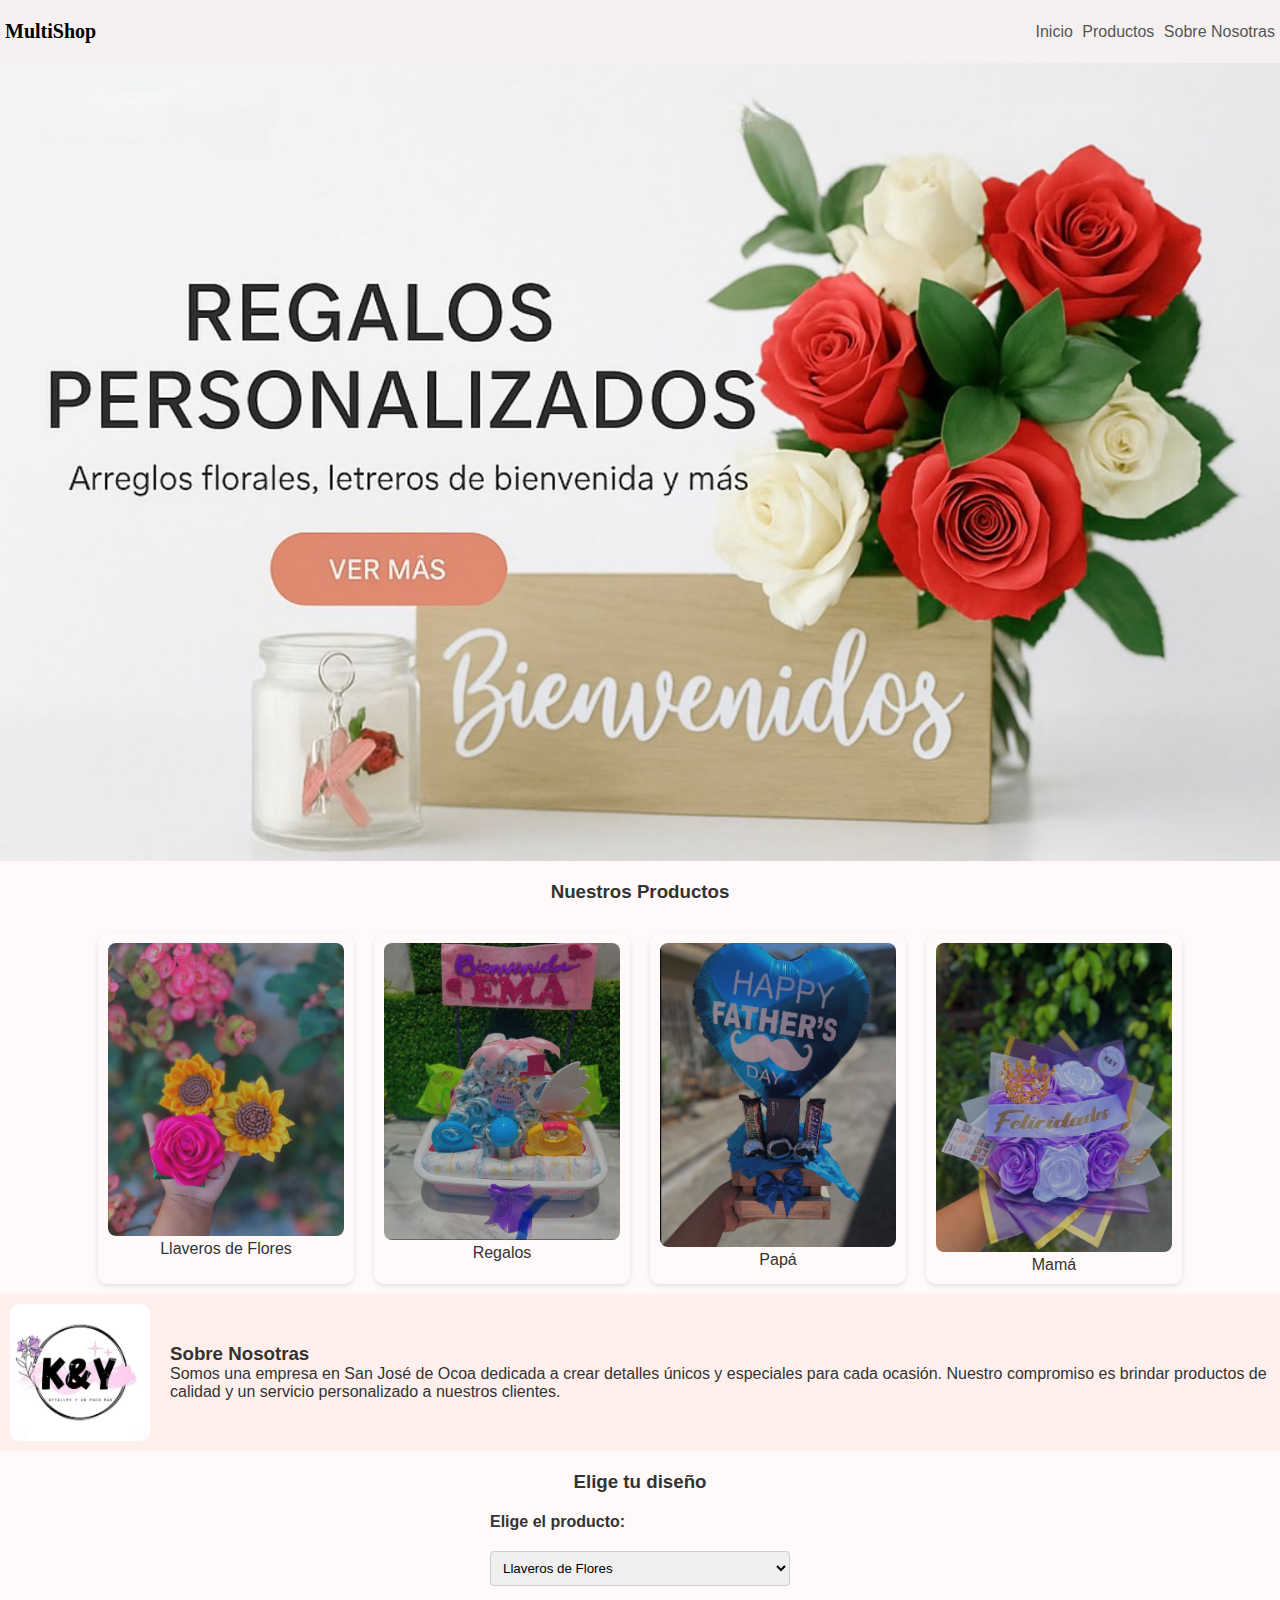
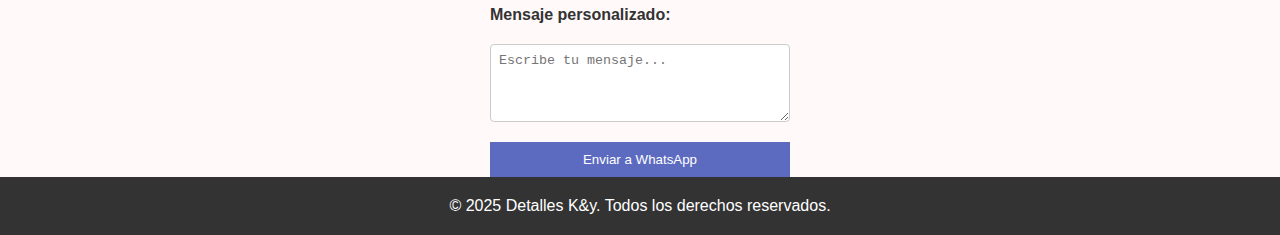
<file: index.html>
<!DOCTYPE html>
<html lang="es">
<head>
  <meta charset="UTF-8">
  <meta name="viewport" content="width=device-width, initial-scale=1.0">
  <title>Detalles K&y</title>
  <link rel="stylesheet" href="styles.css">
</head>
<body>
  <header>
    <a href=""><h1>MultiShop</h1></a>
    <nav>
      <a href="#inicio">Inicio</a>
      <a href="#productos">Productos</a>
      <a href="#sobre">Sobre Nosotras</a>
      
    </nav>
  </header>

  <section class="hero" id="inicio">
    <img src="./logo.jpeg" class="logo" alt="Letrero Bienvenidos">
  </section>

  <section class="productos" id="productos">
    <h3 style="margin-top: 20px;">Nuestros Productos</h3>
    <div class="cards">
      <div class="card">
        <a href="./llaveros.html"><img src="./imagen/flores/1.jpeg" alt="Arreglo floral"></a>
        <p>Llaveros de Flores</p>
      </div>
      <div class="card">
        <a href="./regalo.html"><img src="./imagen/regalo/2.jpeg" alt="Regalos"></a>
        <p>Regalos</p>
      </div>
      <div class="card">
        <a href="papa.html"><img src="./imagen/papa/1.jpeg" alt="Papá"></a>
        <p>Papá</p>
      </div>
      <div class="card">
        <a href="./mama.html"><img src="./imagen/mama/1.jpeg" alt="Mamá"></a>
        <p>Mamá</p>
      </div>
    </div>
  </section>

  <section class="sobre" id="sobre">
    <img src="./imagen/logo.jpeg" alt="Taza personalizada">
    <div>
      <h3>Sobre Nosotras</h3>
      <p>Somos una empresa en San José de Ocoa dedicada a crear detalles únicos y especiales para cada ocasión. Nuestro compromiso es brindar productos de calidad y un servicio personalizado a nuestros clientes.</p>
    </div>
  </section>

<section class="diseño" id="diseño">
    <h3 style="text-align: center; padding: 20px;">Elige tu diseño</h3>
    <form id="form-diseño">
      <label for="producto">Elige el producto:</label>
      <select id="producto" name="producto">
        <option value="Llaveros de Flores">Llaveros de Flores</option>
        <option value="Regalos">Regalos</option>
        <option value="Para Papá">Para Papá</option>
        <option value="Para Mamá">Para Mamá</option>
      </select>
      
      <label for="mensaje">Mensaje personalizado:</label>
      <textarea id="mensaje" name="mensaje" rows="4" placeholder="Escribe tu mensaje..."></textarea>
      
      <button type="submit">Enviar a WhatsApp</button>
    </form>
</section>

<script>
  document.getElementById('form-diseño').addEventListener('submit', function(event) {
    event.preventDefault();  // Evitar que el formulario se envíe de forma tradicional
    
    const producto = document.getElementById('producto').value;
    const mensaje = document.getElementById('mensaje').value;
    
    const telefono = '18493543675';  // Aquí va tu número de WhatsApp en formato internacional (sin '+')
    const mensajeFinal = `¡Hola! Quiero personalizar un producto. Aquí están los detalles:\n\nProducto: ${producto}\nMensaje: ${mensaje}`;
    
    const url = `https://wa.me/${telefono}?text=${encodeURIComponent(mensajeFinal)}`;
    
    window.open(url, '_blank');  // Abre el enlace de WhatsApp en una nueva ventana
  });
</script>


  <footer>
    <p>&copy; 2025 Detalles K&y. Todos los derechos reservados.</p>
  </footer>

  <script src="script.js"></script>
</body>
</html>
</file>
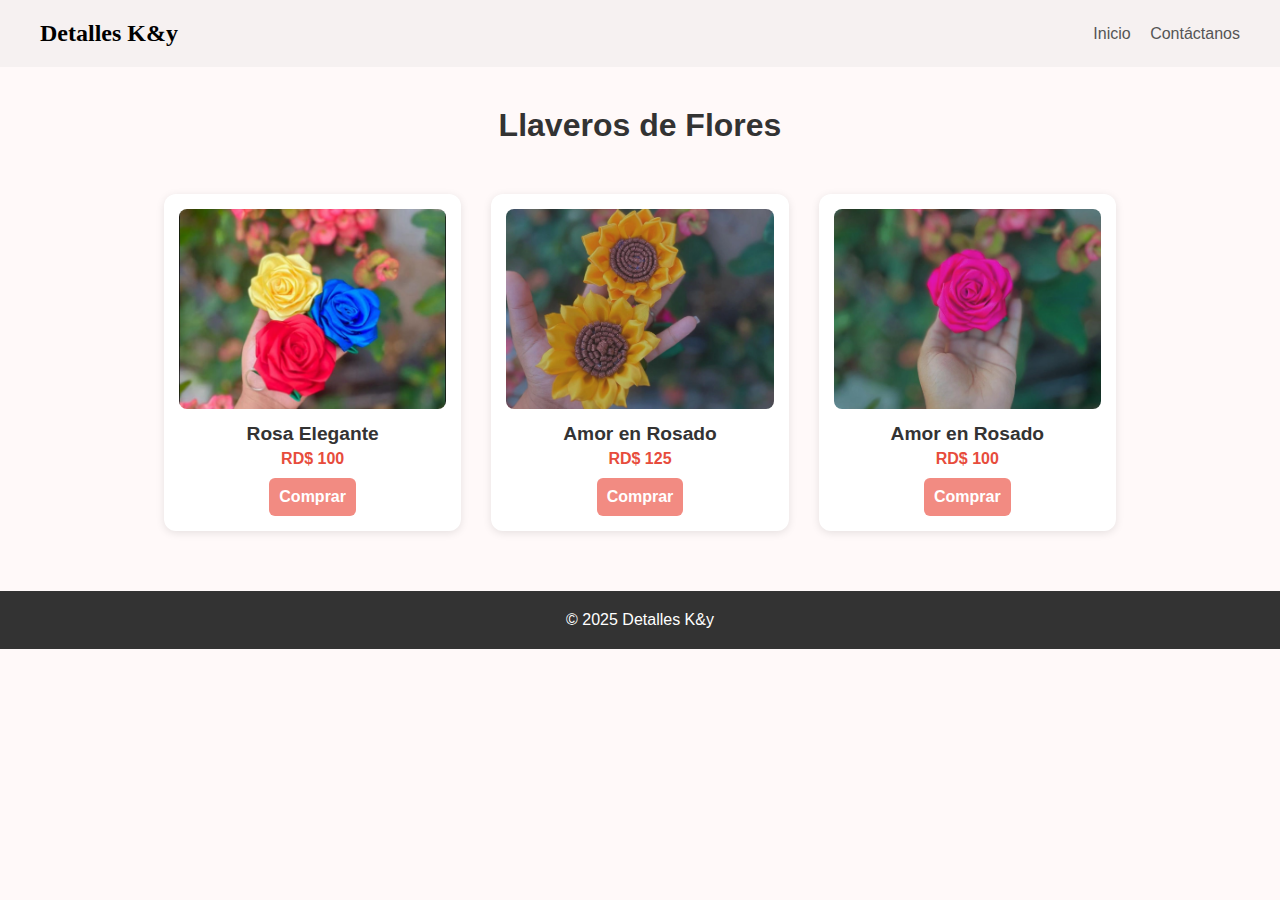
<file: llaveros.html>
<!DOCTYPE html>
<html lang="es">
<head>
  <meta charset="UTF-8">
  <meta name="viewport" content="width=device-width, initial-scale=1.0">
  <title>Arreglos Florales - Detalles K&y</title>
  <link rel="stylesheet" href="./style/productos.css">
</head>
<body>
  <header>
    <h1>Detalles K&y</h1>
    <nav>
      <a href="index.html">Inicio</a>
      <a href="https://wa.me/18493543675" target="_blank" class="btn">Contáctanos</a>
    </nav>
  </header>

<section class="categoria">
  <h2>Llaveros de Flores</h2>
  <div class="productos-grid">
    <div class="producto-card">
      <img src="./imagen/flores/3.jpeg" alt="Arreglo 1">
      <h3>Rosa Elegante</h3>
      <p>RD$ 100</p>
      <a href="https://wa.me/18493543675?text=Hola,%20quiero%20comprar%20el%20llavero%20'Rosa%20Elegante'%20por%20RD$%20100" target="_blank" class="btn">Comprar</a>
    </div>

    <div class="producto-card">
      <img src="./imagen/flores/2.jpeg" alt="Arreglo 2">
      <h3>Amor en Rosado</h3>
      <p>RD$ 125</p>
      <a href="https://wa.me/18493543675?text=Hola,%20quiero%20comprar%20el%20llavero%20'Amor%20en%20Rosado'%20por%20RD$%20125" target="_blank" class="btn">Comprar</a>
    </div>

    <div class="producto-card">
      <img src="./imagen/flores/01.jpeg" alt="Arreglo 3">
      <h3>Amor en Rosado</h3>
      <p>RD$ 100</p>
      <a href="https://wa.me/18493543675?text=Hola,%20quiero%20comprar%20el%20llavero%20'Amor%20en%20Rosado'%20por%20RD$%20100" target="_blank" class="btn">Comprar</a>
    </div>
  </div>
</section>

<!-- Modal para imagen ampliada -->
<div id="modal" class="modal">
  <span class="cerrar" onclick="cerrarModal()">&times;</span>
  <img class="modal-contenido" id="imgModal">
</div>

  <footer>
    <p>&copy; 2025 Detalles K&y</p>
  </footer>
  <script src="./javascript.js"></script>
</body>
</html>
</file>
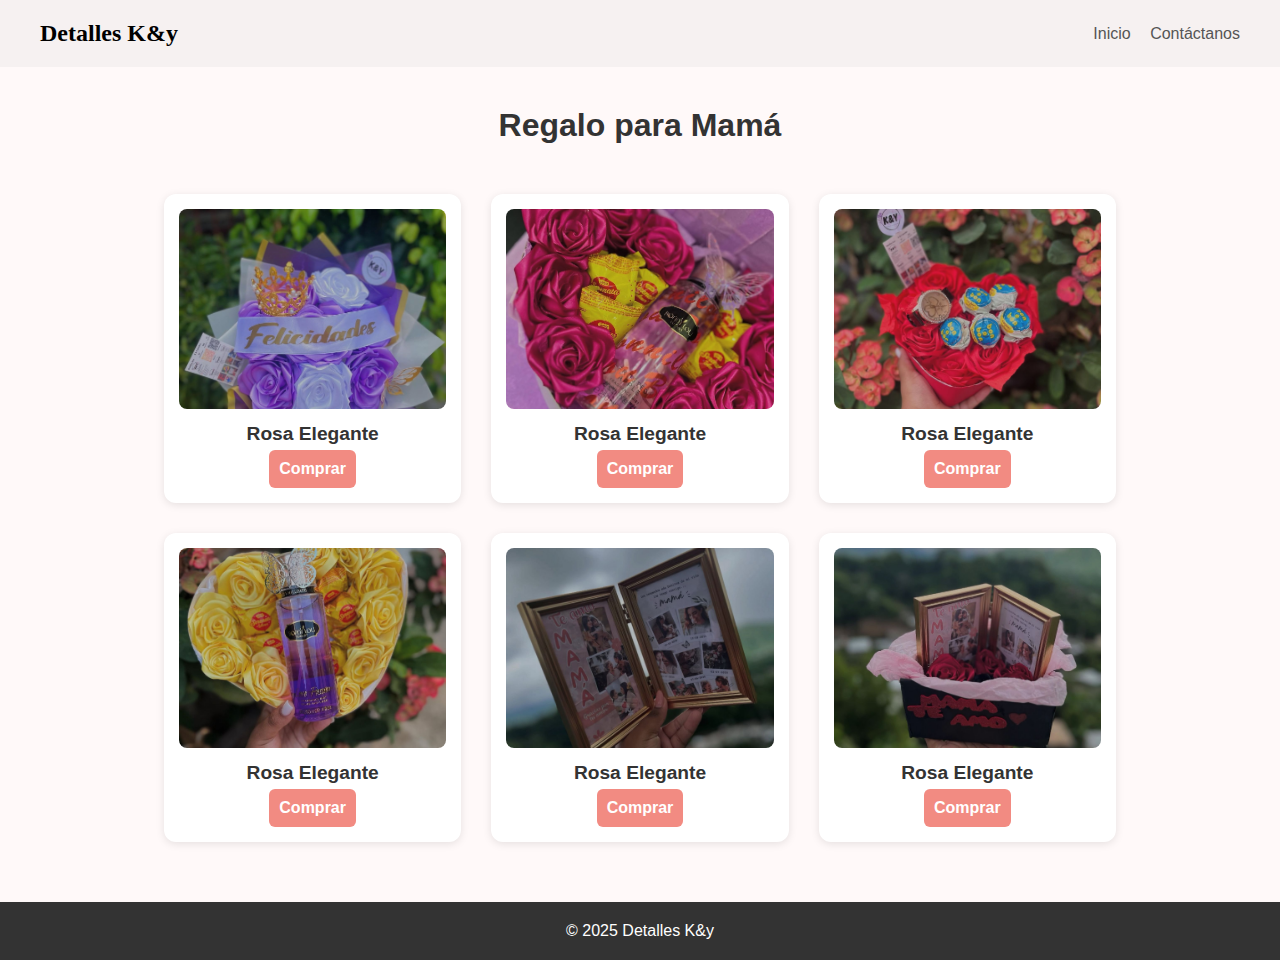
<file: mama.html>
<!DOCTYPE html>
<html lang="es">
<head>
  <meta charset="UTF-8">
  <meta name="viewport" content="width=device-width, initial-scale=1.0">
  <title>Arreglos Florales - Detalles K&y</title>
  <link rel="stylesheet" href="./style/productos.css">
</head>
<body>
  <header>
    <h1>Detalles K&y</h1>
    <nav>
      <a href="index.html">Inicio</a>
      <a href="https://wa.me/18493543675" target="_blank" class="btn">Contáctanos</a>
    </nav>
  </header>

<section class="categoria">
  <h2>Regalo para Mamá</h2>
  <div class="productos-grid">
    <div class="producto-card">
      <img src="./imagen/mama/1.jpeg" alt="Arreglo 1">
      <h3>Rosa Elegante</h3>
      <!--<p>RD$ 100</p>-->
      <a href="https://wa.me/18493543675?text=Hola,%20quiero%20comprar%20el%20llavero%20'Rosa%20Elegante'%20por%20RD$%20100" target="_blank" class="btn">Comprar</a>
    </div>
    
        <div class="producto-card">
      <img src="./imagen/mama/2.jpeg" alt="Arreglo 1">
      <h3>Rosa Elegante</h3>
      <!--<p>RD$ 100</p>-->
      <a href="https://wa.me/18493543675?text=Hola,%20quiero%20comprar%20el%20llavero%20'Rosa%20Elegante'%20por%20RD$%20100" target="_blank" class="btn">Comprar</a>
    </div>


        <div class="producto-card">
      <img src="./imagen/mama/3.jpeg" alt="Arreglo 1">
      <h3>Rosa Elegante</h3>
      <!--<p>RD$ 100</p>-->
      <a href="https://wa.me/18493543675?text=Hola,%20quiero%20comprar%20el%20llavero%20'Rosa%20Elegante'%20por%20RD$%20100" target="_blank" class="btn">Comprar</a>
    </div>


        <div class="producto-card">
      <img src="./imagen/mama/4.jpeg" alt="Arreglo 1">
      <h3>Rosa Elegante</h3>
      <!--<p>RD$ 100</p>-->
      <a href="https://wa.me/18493543675?text=Hola,%20quiero%20comprar%20el%20llavero%20'Rosa%20Elegante'%20por%20RD$%20100" target="_blank" class="btn">Comprar</a>
    </div>


        <div class="producto-card">
      <img src="./imagen/mama/5.jpeg" alt="Arreglo 1">
      <h3>Rosa Elegante</h3>
      <!--<p>RD$ 100</p>-->
      <a href="https://wa.me/18493543675?text=Hola,%20quiero%20comprar%20el%20llavero%20'Rosa%20Elegante'%20por%20RD$%20100" target="_blank" class="btn">Comprar</a>
    </div>


        <div class="producto-card">
      <img src="./imagen/mama/6.jpeg" alt="Arreglo 1">
      <h3>Rosa Elegante</h3>
      <!--<p>RD$ 100</p>-->
      <a href="https://wa.me/18493543675?text=Hola,%20quiero%20comprar%20el%20llavero%20'Rosa%20Elegante'%20por%20RD$%20100" target="_blank" class="btn">Comprar</a>
    </div>




  </div>
</section>

<!-- Modal para imagen ampliada -->
<div id="modal" class="modal">
  <span class="cerrar" onclick="cerrarModal()">&times;</span>
  <img class="modal-contenido" id="imgModal">
</div>

  <footer>
    <p>&copy; 2025 Detalles K&y</p>
  </footer>
  <script src="./javascript.js"></script>
</body>
</html>
</file>
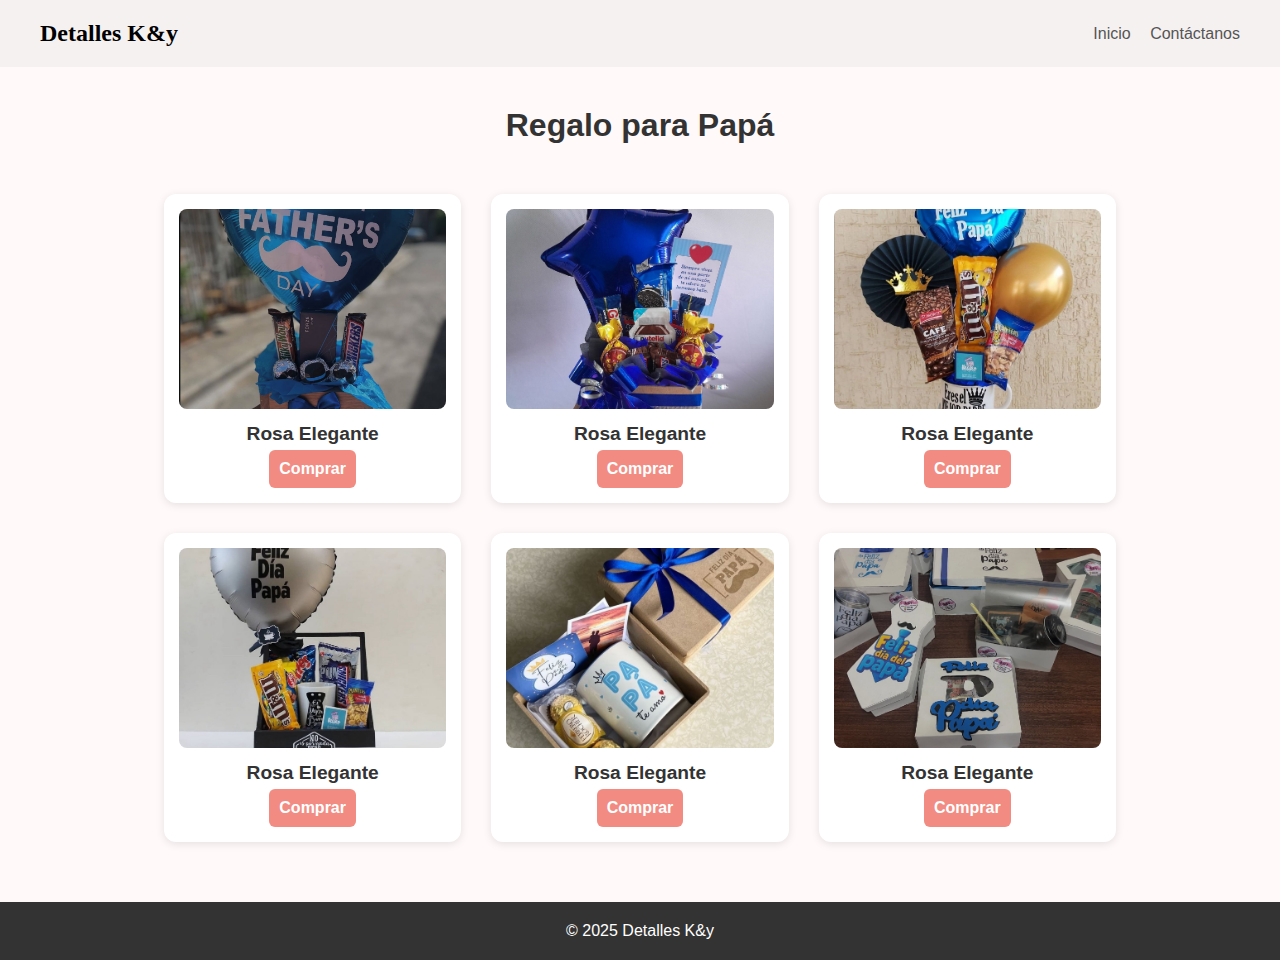
<file: papa.html>
<!DOCTYPE html>
<html lang="es">
<head>
  <meta charset="UTF-8">
  <meta name="viewport" content="width=device-width, initial-scale=1.0">
  <title>Arreglos Florales - Detalles K&y</title>
  <link rel="stylesheet" href="./style/productos.css">
</head>
<body>
  <header>
    <h1>Detalles K&y</h1>
    <nav>
      <a href="index.html">Inicio</a>
      <a href="https://wa.me/18493543675" target="_blank" class="btn">Contáctanos</a>
    </nav>
  </header>

<section class="categoria">
  <h2>Regalo para Papá</h2>
  <div class="productos-grid">
    <div class="producto-card">
      <img src="./imagen/papa/1.jpeg" alt="Arreglo 1">
      <h3>Rosa Elegante</h3>
      <!--<p>RD$ 100</p>-->
      <a href="https://wa.me/18493543675?text=Hola,%20quiero%20comprar%20el%20llavero%20'Rosa%20Elegante'%20por%20RD$%20100" target="_blank" class="btn">Comprar</a>
    </div>
    
        <div class="producto-card">
      <img src="./imagen/papa/2.jpeg" alt="Arreglo 1">
      <h3>Rosa Elegante</h3>
      <!--<p>RD$ 100</p>-->
      <a href="https://wa.me/18493543675?text=Hola,%20quiero%20comprar%20el%20llavero%20'Rosa%20Elegante'%20por%20RD$%20100" target="_blank" class="btn">Comprar</a>
    </div>


        <div class="producto-card">
      <img src="./imagen/papa/3.jpeg" alt="Arreglo 1">
      <h3>Rosa Elegante</h3>
      <!--<p>RD$ 100</p>-->
      <a href="https://wa.me/18493543675?text=Hola,%20quiero%20comprar%20el%20llavero%20'Rosa%20Elegante'%20por%20RD$%20100" target="_blank" class="btn">Comprar</a>
    </div>


        <div class="producto-card">
      <img src="./imagen/papa/4.jpeg" alt="Arreglo 1">
      <h3>Rosa Elegante</h3>
      <!--<p>RD$ 100</p>-->
      <a href="https://wa.me/18493543675?text=Hola,%20quiero%20comprar%20el%20llavero%20'Rosa%20Elegante'%20por%20RD$%20100" target="_blank" class="btn">Comprar</a>
    </div>


        <div class="producto-card">
      <img src="./imagen/papa/5.jpeg" alt="Arreglo 1">
      <h3>Rosa Elegante</h3>
      <!--<p>RD$ 100</p>-->
      <a href="https://wa.me/18493543675?text=Hola,%20quiero%20comprar%20el%20llavero%20'Rosa%20Elegante'%20por%20RD$%20100" target="_blank" class="btn">Comprar</a>
    </div>


        <div class="producto-card">
      <img src="./imagen/papa/6.jpeg" alt="Arreglo 1">
      <h3>Rosa Elegante</h3>
      <!--<p>RD$ 100</p>-->
      <a href="https://wa.me/18493543675?text=Hola,%20quiero%20comprar%20el%20llavero%20'Rosa%20Elegante'%20por%20RD$%20100" target="_blank" class="btn">Comprar</a>
    </div>




  </div>
</section>

<!-- Modal para imagen ampliada -->
<div id="modal" class="modal">
  <span class="cerrar" onclick="cerrarModal()">&times;</span>
  <img class="modal-contenido" id="imgModal">
</div>

  <footer>
    <p>&copy; 2025 Detalles K&y</p>
  </footer>
  <script src="./javascript.js"></script>
</body>
</html>
</file>
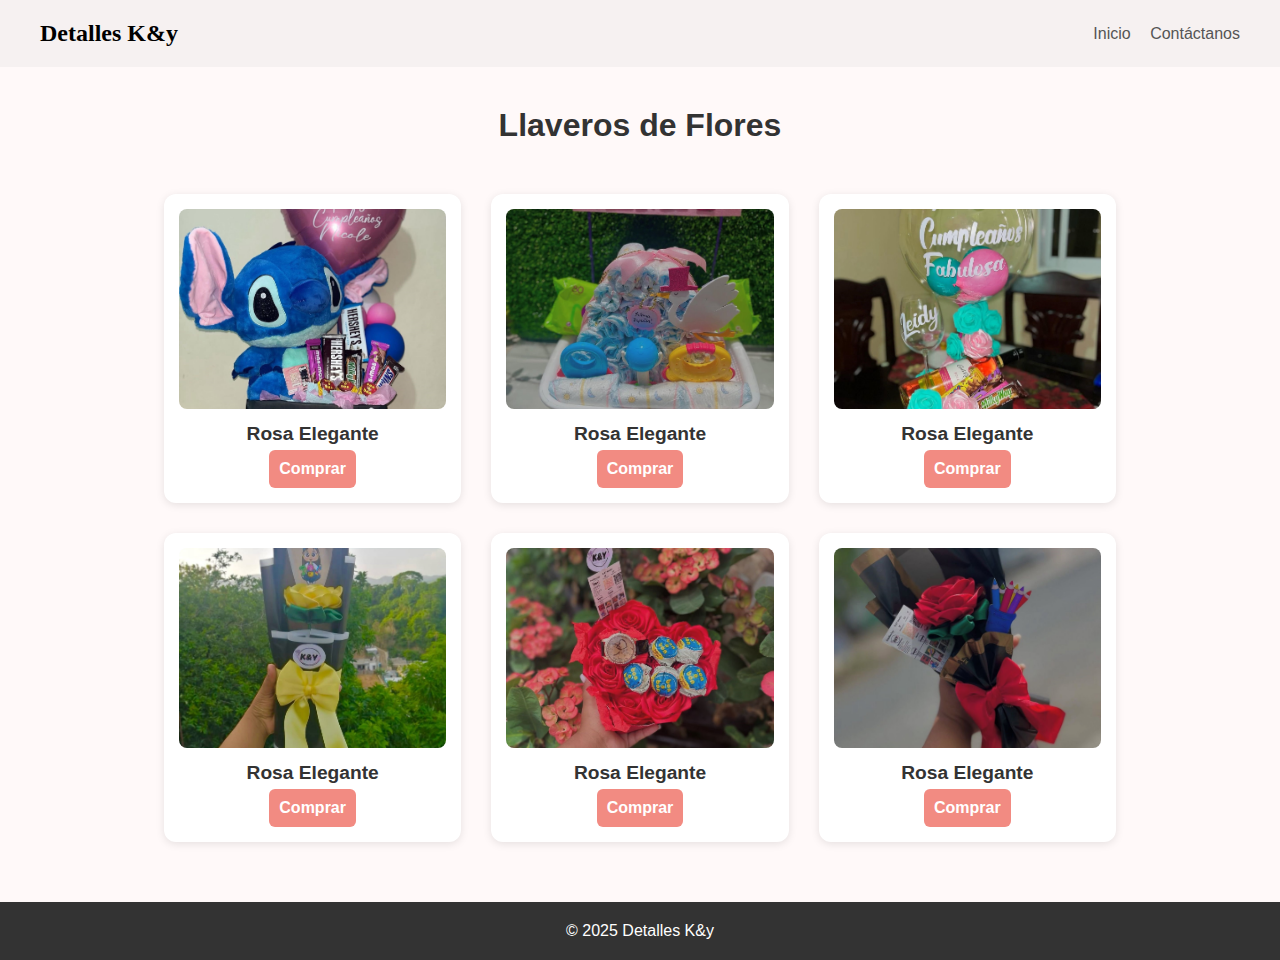
<file: regalo.html>
<!DOCTYPE html>
<html lang="es">
<head>
  <meta charset="UTF-8">
  <meta name="viewport" content="width=device-width, initial-scale=1.0">
  <title>Arreglos Florales - Detalles K&y</title>
  <link rel="stylesheet" href="./style/productos.css">
</head>
<body>
  <header>
    <h1>Detalles K&y</h1>
    <nav>
      <a href="index.html">Inicio</a>
      <a href="https://wa.me/18493543675" target="_blank" class="btn">Contáctanos</a>
    </nav>
  </header>

<section class="categoria">
  <h2>Llaveros de Flores</h2>
  <div class="productos-grid">
    <div class="producto-card">
      <img src="./imagen/regalo/1.jpeg" alt="Arreglo 1">
      <h3>Rosa Elegante</h3>
      <!--<p>RD$ 100</p>-->
      <a href="https://wa.me/18493543675?text=Hola,%20quiero%20comprar%20el%20llavero%20'Rosa%20Elegante'%20por%20RD$%20100" target="_blank" class="btn">Comprar</a>
    </div>
    
        <div class="producto-card">
      <img src="./imagen/regalo/2.jpeg" alt="Arreglo 1">
      <h3>Rosa Elegante</h3>
      <!--<p>RD$ 100</p>-->
      <a href="https://wa.me/18493543675?text=Hola,%20quiero%20comprar%20el%20llavero%20'Rosa%20Elegante'%20por%20RD$%20100" target="_blank" class="btn">Comprar</a>
    </div>


        <div class="producto-card">
      <img src="./imagen/regalo/3.jpeg" alt="Arreglo 1">
      <h3>Rosa Elegante</h3>
      <!--<p>RD$ 100</p>-->
      <a href="https://wa.me/18493543675?text=Hola,%20quiero%20comprar%20el%20llavero%20'Rosa%20Elegante'%20por%20RD$%20100" target="_blank" class="btn">Comprar</a>
    </div>


        <div class="producto-card">
      <img src="./imagen/regalo/4.jpeg" alt="Arreglo 1">
      <h3>Rosa Elegante</h3>
      <!--<p>RD$ 100</p>-->
      <a href="https://wa.me/18493543675?text=Hola,%20quiero%20comprar%20el%20llavero%20'Rosa%20Elegante'%20por%20RD$%20100" target="_blank" class="btn">Comprar</a>
    </div>


        <div class="producto-card">
      <img src="./imagen/regalo/5.jpeg" alt="Arreglo 1">
      <h3>Rosa Elegante</h3>
      <!--<p>RD$ 100</p>-->
      <a href="https://wa.me/18493543675?text=Hola,%20quiero%20comprar%20el%20llavero%20'Rosa%20Elegante'%20por%20RD$%20100" target="_blank" class="btn">Comprar</a>
    </div>


        <div class="producto-card">
      <img src="./imagen/regalo/6.jpeg" alt="Arreglo 1">
      <h3>Rosa Elegante</h3>
      <!--<p>RD$ 100</p>-->
      <a href="https://wa.me/18493543675?text=Hola,%20quiero%20comprar%20el%20llavero%20'Rosa%20Elegante'%20por%20RD$%20100" target="_blank" class="btn">Comprar</a>
    </div>




  </div>
</section>

<!-- Modal para imagen ampliada -->
<div id="modal" class="modal">
  <span class="cerrar" onclick="cerrarModal()">&times;</span>
  <img class="modal-contenido" id="imgModal">
</div>

  <footer>
    <p>&copy; 2025 Detalles K&y</p>
  </footer>
  <script src="./javascript.js"></script>
</body>
</html>
</file>
<file: styles.css>
* {
  margin: 0;
  padding: 0;
  box-sizing: border-box;
}

body {
  font-family: 'Poppins', sans-serif;
  color: #333;
  background: #fff9f9;
}

header {
  background: #f3eeeeb6;
  padding: 20px 0px;
  display: flex;
  justify-content: space-between;
  align-items: center;
  box-shadow: 0 2px 10px rgba(0,0,0,0.05);
}

header h1 {
  font-family: 'Georgia', serif;
  color: #000;
  font-size: 20px;
  left: 5px;
  position: relative;
}

nav a {
  color: #555;
  text-decoration: none;
  font-weight: 500;
  display: inline;
  margin-right: 5px;
}

.hero {
  display: flex;
  flex-wrap: wrap;
  align-items: center;
  background: #fff1f1;
}

.hero-content {
  position: absolute;
  z-index: 1000;
  left: 20%;
  top: 80%;
}

.hero-content h2 {
  font-size: 2.5rem;
  margin-bottom: 10px;
}

.hero-content p {
  font-size: 1.1rem;
  margin-bottom: 20px;
}

.hero-content button {
  padding: 10px 20px;
  background-color: #f28b82;
  border: none;
  color: white;
  font-weight: bold;
  cursor: pointer;
  border-radius: 5px;
}

.hero img {
  flex: 1;
  max-width: 100%;
}

.productos {
  display: inline;
  background: #fff;
  text-align: center;
}

a {
  text-decoration: none;
}

.cards {
  display: flex;
  justify-content: center;
  flex-wrap: wrap;
  margin-top: 20px;
}

/* Estilo de las cartas */
.card {
  width: 20%; /* Ajustado a un 20% en pantallas grandes */
  margin: 10px;
  background: #fffaf9;
  border-radius: 10px;
  box-shadow: 0 2px 5px rgba(0, 0, 0, 0.1);
  padding: 10px;
  text-align: center;
}

.card img {
  width: 100%;
  border-radius: 8px;
}

.sobre {
  display: flex;
  flex-wrap: wrap;
  align-items: center;
  padding: 10px;
  background: #fff0ed;
}

.sobre img {
  flex: 1;
  max-width: 140px;
  border-radius: 10px;
  margin-right: 20px;
}

.sobre div {
  flex: 2;
  min-width: 250px;
}

.contacto {
  padding: 40px;
  text-align: center;
  background: #fff9f8;
}

.contacto form {
  display: flex;
  flex-direction: column;
  align-items: center;
}

.contacto input {
  padding: 10px;
  margin: 10px;
  width: 250px;
  border-radius: 5px;
  border: 1px solid #ddd;
}

.contacto button {
  padding: 10px 20px;
  background: #f28b82;
  color: white;
  border: none;
  border-radius: 5px;
  cursor: pointer;
}

footer {
  background: #333;
  color: white;
  padding: 20px;
  text-align: center;
}

/* Responsive - Para pantallas grandes (PC) */
@media (min-width: 900px) {
  .card {
    width: 20%; /* 5 cartas por fila en pantallas grandes */
  }
}

/* Responsive - Pantallas medianas (tabletas y pantallas medianas) */
@media (max-width: 600px) {
  .card {
    width: 45%; /* 2 cartas por fila en pantallas medianas */
  }
}

/* Responsive - Pantallas pequeñas (móviles más pequeños) */
@media (max-width: 400px) {
  .card {
    width: 100%; /* 1 carta por fila en pantallas muy pequeñas */
  }
}
#diseño form {
  display: flex;
  flex-direction: column;
  gap: 20px;
  width: 300px;
  margin: 0 auto;
}

#diseño label {
  font-weight: bold;
}

#diseño select, #diseño input, #diseño textarea {
  padding: 8px;
  border-radius: 4px;
  border: 1px solid #ccc;
}

#diseño button {
  padding: 10px;
  background-color: #5c6bc0;
  color: white;
  border: none;
  cursor: pointer;
}

#diseño button:hover {
  background-color: #3f51b5;
}
</file>
<file: style/productos.css>
/* Reset */
* {
  margin: 0;
  padding: 0;
  box-sizing: border-box;
}

body {
  font-family: 'Poppins', sans-serif;
  background-color: #fff9f9;
  color: #333;
}

/* Header */
header {
  background: #f3eeeeb6;
  padding: 20px 40px;
  display: flex;
  justify-content: space-between;
  align-items: center;
  box-shadow: 0 2px 10px rgba(0, 0, 0, 0.05);
}

header h1 {
  font-family: 'Georgia', serif;
  font-size: 24px;
  color: #000;
}

nav a {
  color: #555;
  text-decoration: none;
  font-weight: 500;
  margin-left: 15px;
}

/* Sección categoría */
.categoria {
  padding: 40px 20px;
  text-align: center;
  background-color: #fff9f9;
}

.categoria h2 {
  font-size: 2rem;
  margin-bottom: 30px;
}

/* Grid de productos */
.productos-grid {
  display: grid;
  grid-template-columns: repeat(2, 1fr); /* Por defecto 2 columnas */
  gap: 20px;
  padding: 20px;
  width: 100%;
  justify-items: center;
}

/* Tarjeta de producto */
.producto-card {
  background: #fff;
  border-radius: 12px;
  box-shadow: 0 2px 8px rgba(0, 0, 0, 0.1);
  width: 100%;
  max-width: 260px; /* Tamaño de la tarjeta para pantallas pequeñas y medianas */
  padding: 15px;
  text-align: center;
}

.producto-card img {
  width: 100%;
  max-height: 200px; /* Limitar la altura */
  object-fit: cover;
  margin-bottom: 10px;
  border-radius: 8px;
}

.producto-card h3 {
  font-size: 1.2rem;
  margin-bottom: 5px;
}

.producto-card p {
  color: #e74c3c;
  font-weight: bold;
  margin-bottom: 10px;
}

.producto-card .btn {
  display: inline-block;
  padding: 10px 10px;
  background-color: #f28b82;
  color: white;
  text-decoration: none;
  border-radius: 6px;
  font-weight: bold;
  transition: background 0.3s;
}

.producto-card .btn:hover {
  background-color: #e0635b;
}

/* Footer */
footer {
  background: #333;
  color: white;
  padding: 20px;
  text-align: center;
}

/* Media Queries */

/* Pantallas grandes (mayores de 900px) */
@media (min-width: 900px) {
  .productos-grid {
    grid-template-columns: repeat(3, 1fr); /* 3 columnas en pantallas grandes */
    gap: 30px; /* Mayor espacio entre tarjetas */
    width: 80%; /* Reducir el tamaño de la grilla en pantallas grandes */
    margin: 0 auto; /* Centrar la grilla */
  }

  .producto-card {
    max-width: 300px; /* Ajuste de tamaño de las tarjetas */
  }
}

/* Pantallas medianas (de 600px a 899px) */
@media (min-width: 600px) and (max-width: 899px) {
  .productos-grid {
    grid-template-columns: repeat(2, 1fr); /* 2 columnas en tablets */
    gap: 15px; /* Reducir el espacio entre las tarjetas */
  }

  .producto-card {
    max-width: 260px; /* Ajustar el tamaño para pantallas medianas */
  }
}

/* Pantallas pequeñas (menos de 600px) */
@media (max-width: 599px) {
  .productos-grid {
    grid-template-columns: repeat(2, 1fr); /* 2 columnas en pantallas pequeñas */
    gap: 10px; /* Reducir el espacio entre las tarjetas */
  }

  .producto-card {
    max-width: 300px; /* Ajustar el tamaño de las tarjetas */
  }
}

/* Modal para vista ampliada de imagen */
.modal {
  display: none;
  position: fixed;
  z-index: 9999;
  padding-top: 60px;
  left: 0;
  top: 0;
  width: 100%;
  height: 100%;
  overflow: auto;
  background-color: rgba(0,0,0,0.8);
}

.modal-contenido {
  margin: auto;
  display: block;
  max-width: 80%;
  max-height: 80%;
  border-radius: 10px;
  box-shadow: 0 0 20px #000;
}

.cerrar {
  position: absolute;
  top: 30px;
  right: 40px;
  color: white;
  font-size: 40px;
  font-weight: bold;
  cursor: pointer;
}
</file>
